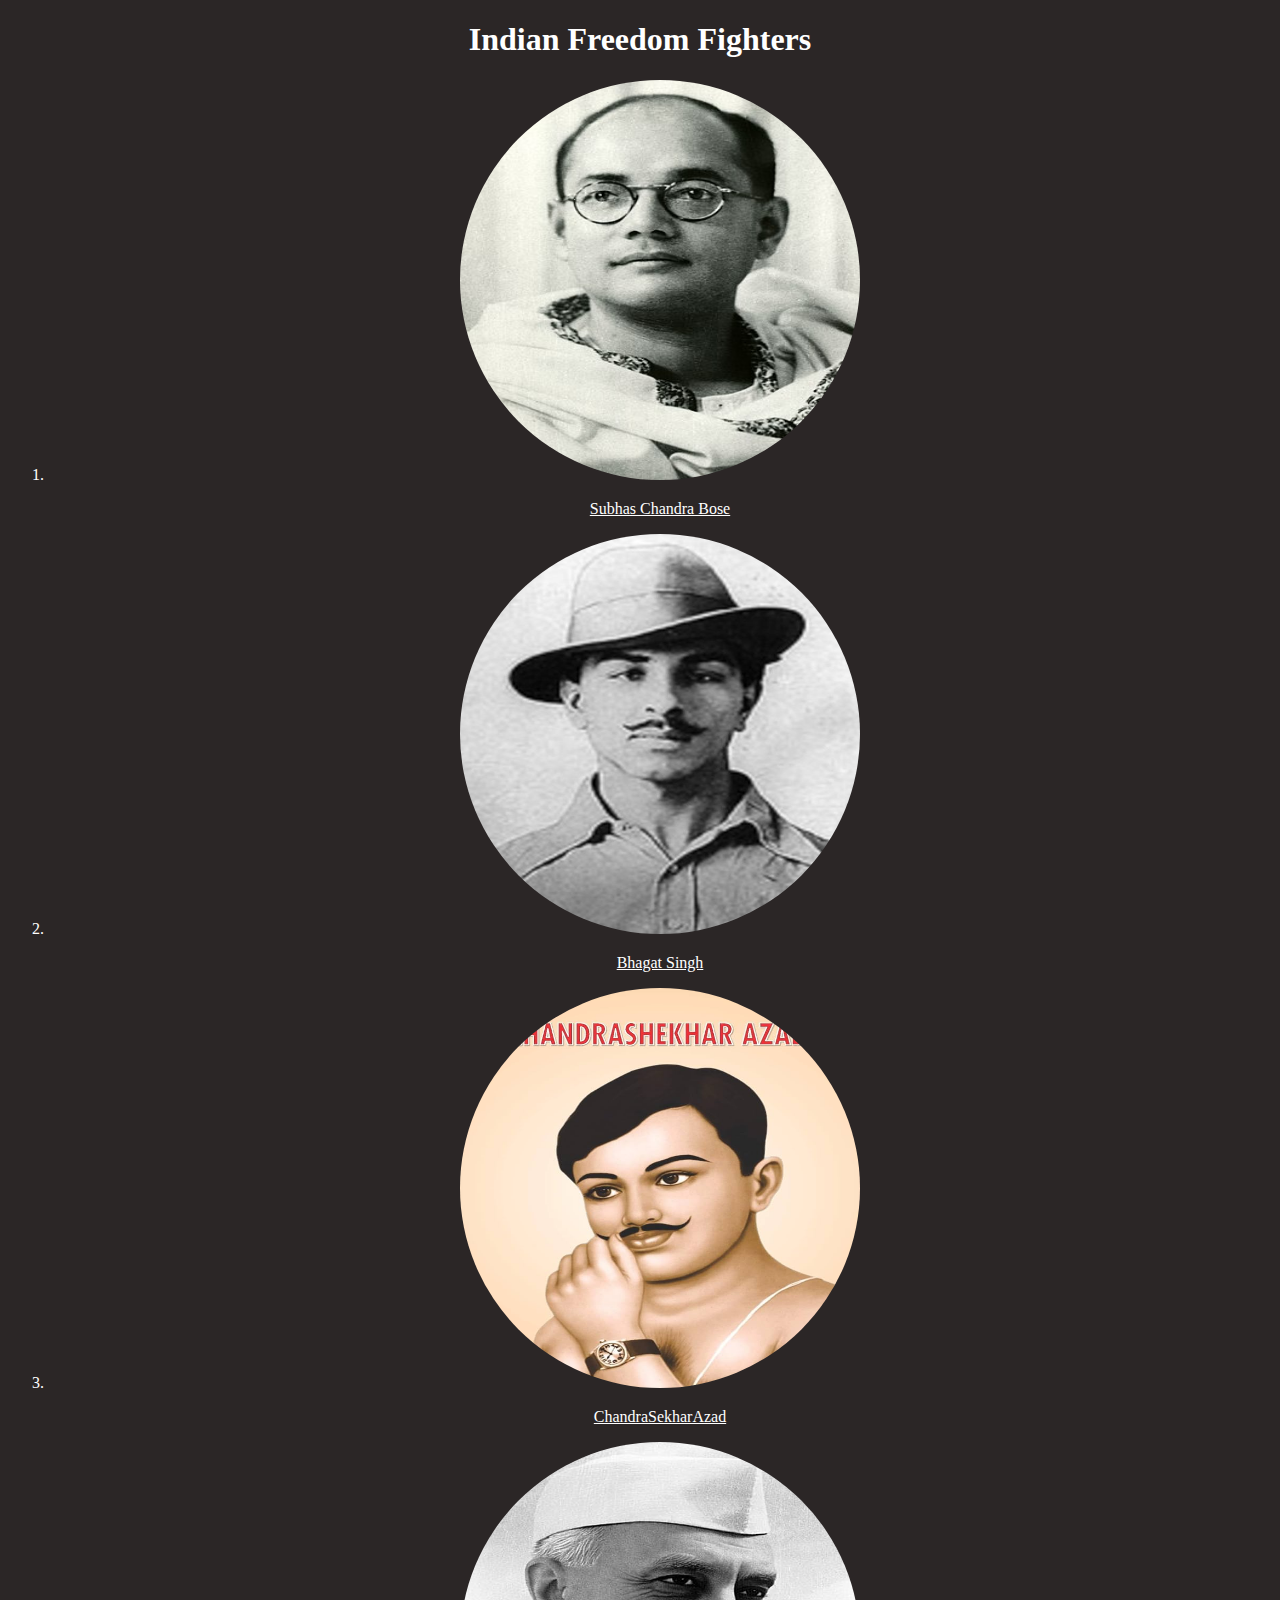
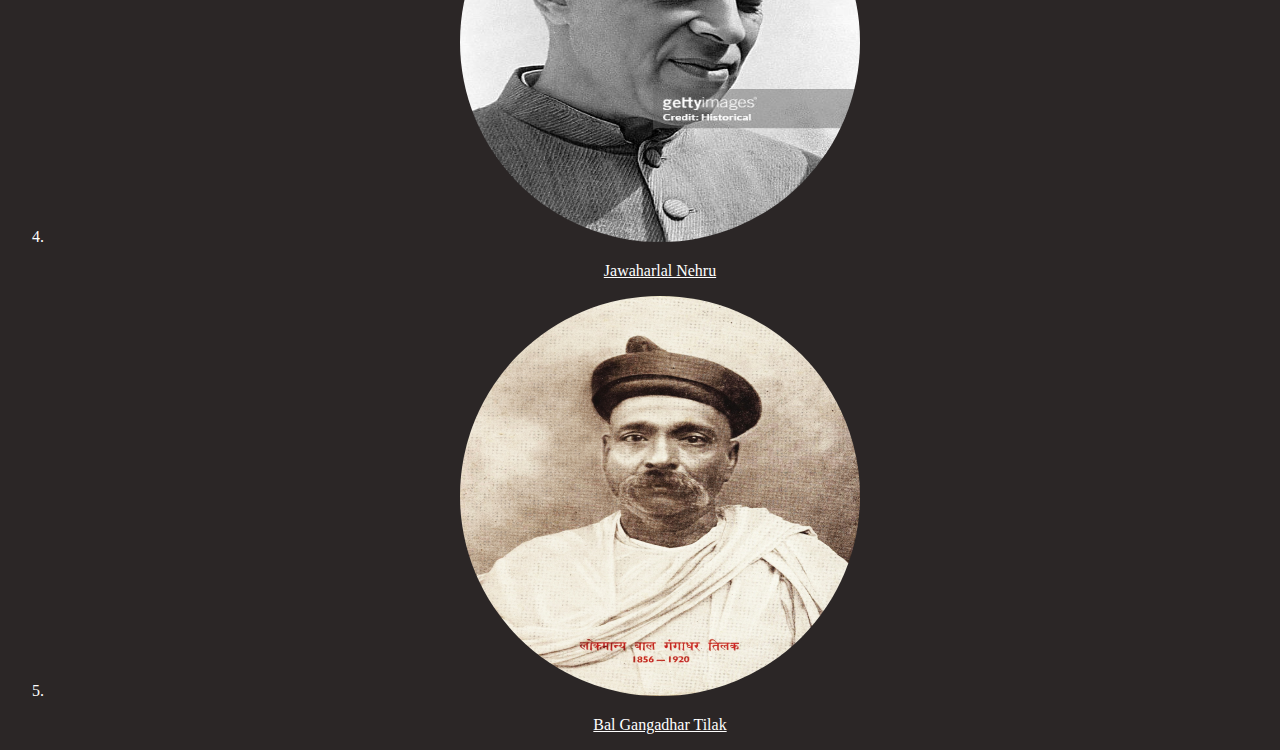
<file: index.html>
<!DOCTYPE html>
<html lang="en">
<head>
    <meta charset="UTF-8">
    <meta name="viewport" content="width=device-width, initial-scale=1.0">
    <link rel="stylesheet" href="./style.css">
    <title>Freedom Fighters</title>
</head>
<body>
    <div>
        <h1>Indian Freedom Fighters</h1>
        <ol>
            <li>
                <a href="./subhas.html">
                <img src="./SubhasChandra.jpeg" alt="Subhas Chandra Bose">
                <p>Subhas Chandra Bose</p>
                </a>
            </li>

            <li>
                <a href="./bhagat.html">
                    <img src="./BhagatSingh.jpg" alt="Bhagat Singh">
                    <p>Bhagat Singh</p>
                </a>
            </li>

            <li>
                <a href="./chandra.html">
                    <img src="./ChandraSekharAzad.jpg" alt="Chandra Sekhar Azad">
                    <p>ChandraSekharAzad</p>
                </a>
            </li>

            <li>
                <a href="./nehru.html">
                    <img src="./indian-prime-minister-jawaharlal-nehru.jpg" alt="Nehru">
                    <p>Jawaharlal Nehru</p>
                </a>
            </li>

            <li>
                <a href="tilak.html">
                    <img src="./Lokmanya_Gangadhar_Tilak.jpg" alt="Tilak">
                    <p>Bal Gangadhar Tilak</p>
                </a>
            </li>
        </ol>
    </div>
</body>
</html>
</file>
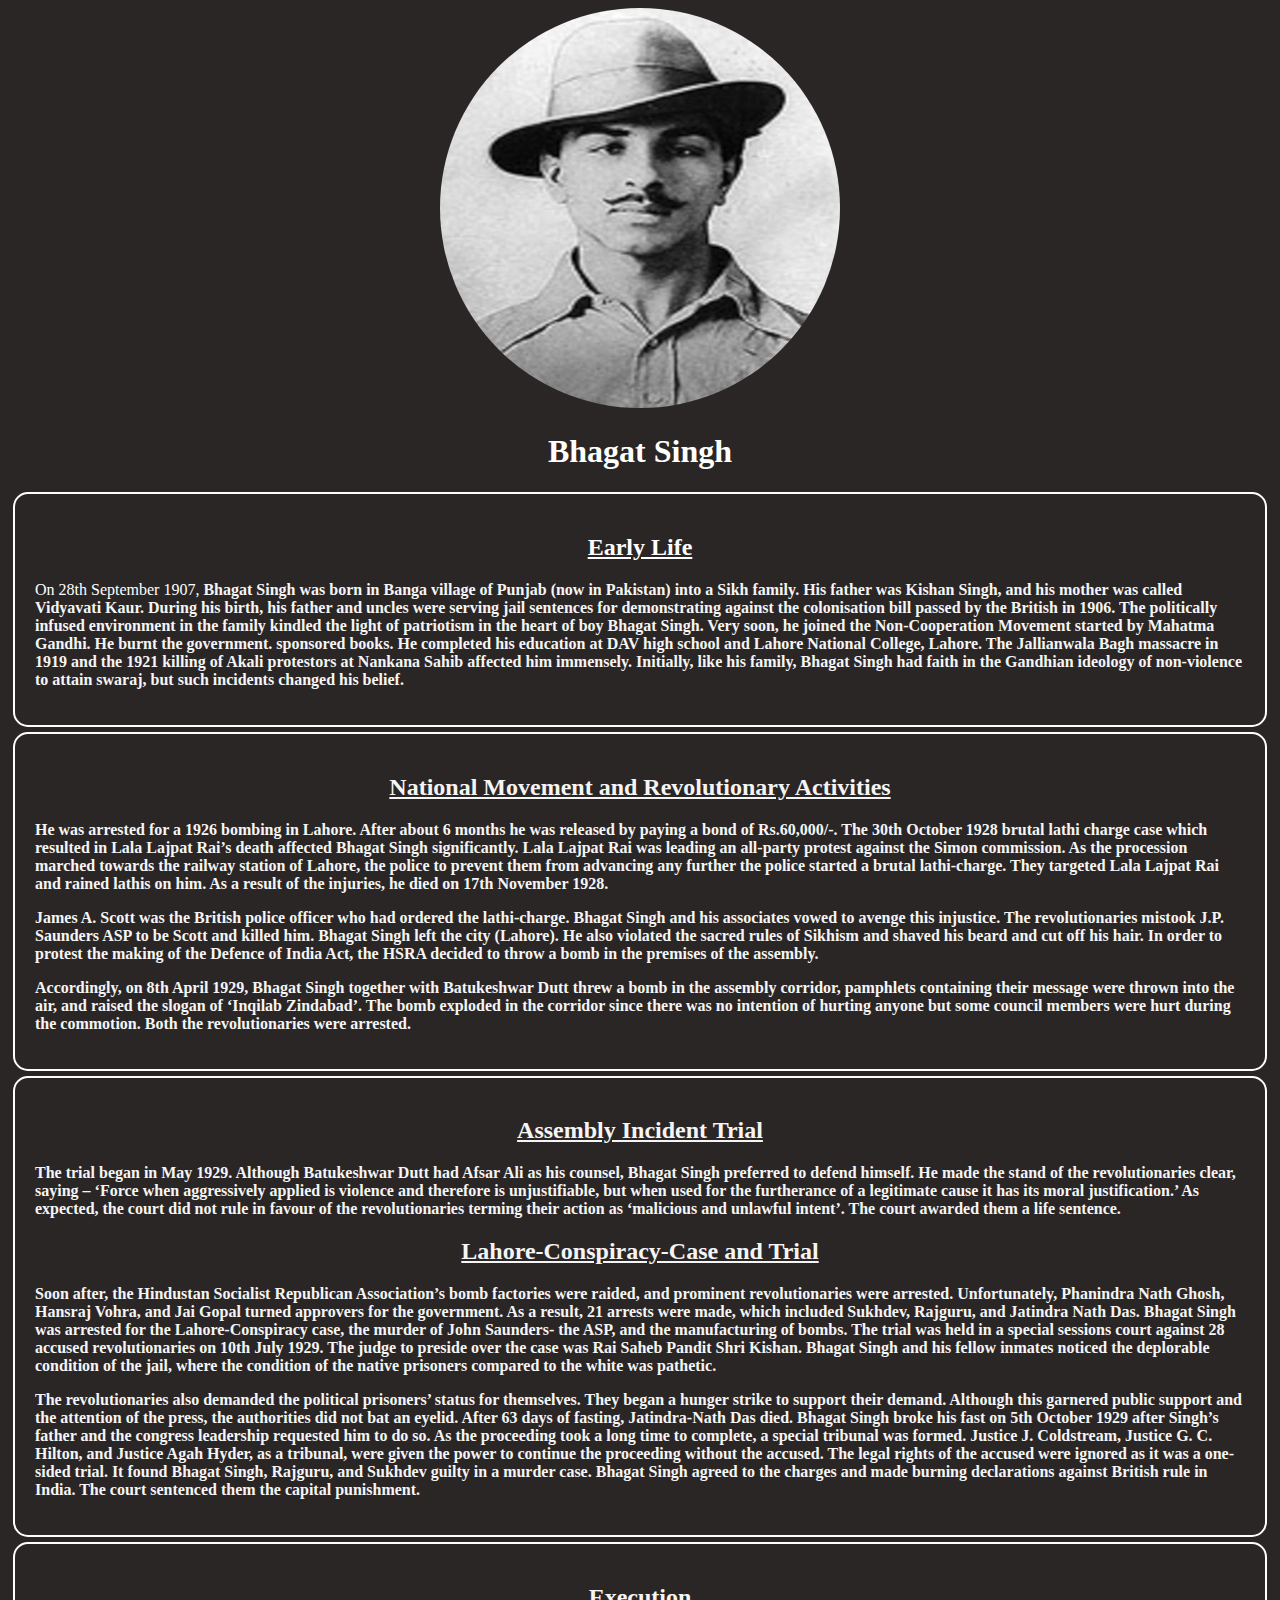
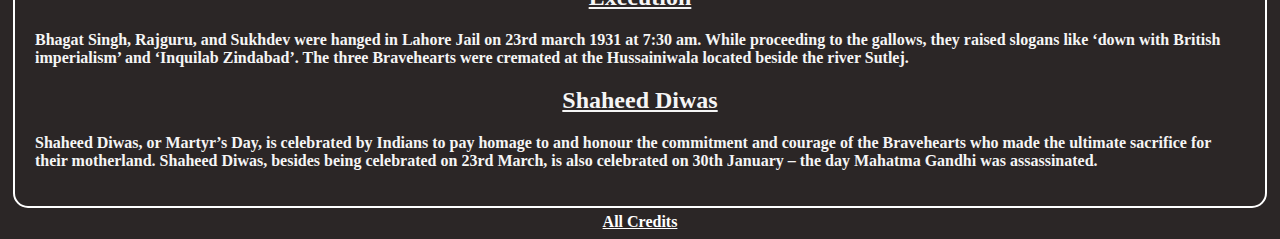
<file: bhagat.html>
<!DOCTYPE html>
<html lang="en">
<head>
    <meta charset="UTF-8">
    <meta name="viewport" content="width=device-width, initial-scale=1.0">
    <link rel="stylesheet" href="./style.css">
    <title>Bhagat Singh</title>
</head>
<body>
    <div>
        <img src="./BhagatSingh.jpg" alt="BhagatSingh">
        <h1>Bhagat Singh</h1>
    </div>

    <div class="box">
        <h2>Early Life</h2>
        <p>
            On 28th September 1907, <strong>Bhagat Singh<strong> was born in Banga village of Punjab (now in Pakistan) into a Sikh family. His father was Kishan Singh, and his mother was called Vidyavati Kaur. During his birth, his father and uncles were serving jail sentences for demonstrating against the colonisation bill passed by the British in 1906. The politically infused environment in the family kindled the light of patriotism in the heart of boy Bhagat Singh. Very soon, he joined the Non-Cooperation Movement started by Mahatma Gandhi. He burnt the government. sponsored books. He completed his education at DAV high school and Lahore National College, Lahore. The Jallianwala Bagh massacre in 1919 and the 1921 killing of Akali protestors at Nankana Sahib affected him immensely. Initially, like his family, Bhagat Singh had faith in the Gandhian ideology of non-violence to attain swaraj, but such incidents changed his belief. 
        </p>
    </div>

    <div class="box">
        <h2>National Movement and Revolutionary Activities</h2>
        <p>
            He was arrested for a 1926 bombing in Lahore. After about 6 months he was released by paying a bond of Rs.60,000/-. The 30th October 1928 brutal lathi charge case which resulted in Lala Lajpat Rai’s death affected Bhagat Singh significantly. Lala Lajpat Rai was leading an all-party protest against the Simon commission. As the procession marched towards the railway station of Lahore, the police to prevent them from advancing any further the police started a brutal lathi-charge. They targeted Lala Lajpat Rai and rained lathis on him. As a result of the injuries, he died on 17th November 1928. 
        </p>
        <p>
            James A. Scott was the British police officer who had ordered the lathi-charge. Bhagat Singh and his associates vowed to avenge this injustice. The revolutionaries mistook J.P. Saunders ASP to be Scott and killed him. Bhagat Singh left the city (Lahore). He also violated the sacred rules of Sikhism and shaved his beard and cut off his hair. In order to protest the making of the Defence of India Act, the HSRA decided to throw a bomb in the premises of the assembly. 
        </p>
        <p>
            Accordingly, on 8th April 1929, Bhagat Singh together with Batukeshwar Dutt threw a bomb in the assembly corridor, pamphlets containing their message were thrown into the air, and raised the slogan of ‘Inqilab Zindabad’. The bomb exploded in the corridor since there was no intention of hurting anyone but some council members were hurt during the commotion. Both the revolutionaries were arrested. 
        </p>
    </div>

    <div class="box">
        <h2>Assembly Incident Trial</h2>
        <p>
            The trial began in May 1929. Although Batukeshwar Dutt had Afsar Ali as his counsel, Bhagat Singh preferred to defend himself. He made the stand of the revolutionaries clear, saying – ‘Force when aggressively applied is violence and therefore is unjustifiable, but when used for the furtherance of a legitimate cause it has its moral justification.’ As expected, the court did not rule in favour of the revolutionaries terming their action as ‘malicious and unlawful intent’. The court awarded them a life sentence.
        </p>

        <h2>Lahore-Conspiracy-Case and Trial</h2>
        <p>
            Soon after, the Hindustan Socialist Republican Association’s bomb factories were raided, and prominent revolutionaries were arrested. Unfortunately, Phanindra Nath Ghosh, Hansraj Vohra, and Jai Gopal turned approvers for the government. As a result, 21 arrests were made, which included Sukhdev, Rajguru, and Jatindra Nath Das. Bhagat Singh was arrested for the Lahore-Conspiracy case, the murder of John Saunders- the ASP, and the manufacturing of bombs. The trial was held in a special sessions court against 28 accused revolutionaries on 10th July 1929. The judge to preside over the case was Rai Saheb Pandit Shri Kishan. Bhagat Singh and his fellow inmates noticed the deplorable condition of the jail, where the condition of the native prisoners compared to the white was pathetic.
        </p>
        <p>
            The revolutionaries also demanded the political prisoners’ status for themselves. They began a hunger strike to support their demand. Although this garnered public support and the attention of the press, the authorities did not bat an eyelid. After 63 days of fasting, Jatindra-Nath Das died. Bhagat Singh broke his fast on 5th October 1929 after Singh’s father and the congress leadership requested him to do so. As the proceeding took a long time to complete, a special tribunal was formed. Justice J. Coldstream, Justice G. C. Hilton, and Justice Agah Hyder, as a tribunal, were given the power to continue the proceeding without the accused. The legal rights of the accused were ignored as it was a one-sided trial. It found Bhagat Singh, Rajguru, and Sukhdev guilty in a murder case. Bhagat Singh agreed to the charges and made burning declarations against British rule in India. The court sentenced them the capital punishment. 
        </p>
    </div>

    <div class="box">
        <h2> Execution</h2>
        <p>
            Bhagat Singh, Rajguru, and Sukhdev were hanged in Lahore Jail on 23rd march 1931 at 7:30 am. While proceeding to the gallows, they raised slogans like ‘down with British imperialism’ and ‘Inquilab Zindabad’. The three Bravehearts were cremated at the Hussainiwala located beside the river Sutlej.
        </p>

        <h2>Shaheed Diwas</h2>
        <p>
            Shaheed Diwas, or Martyr’s Day, is celebrated by Indians to pay homage to and honour the commitment and courage of the Bravehearts who made the ultimate sacrifice for their motherland. Shaheed Diwas, besides being celebrated on 23rd March, is also celebrated on 30th January – the day Mahatma Gandhi was assassinated.
        </p>
    </div>

    <footer>
        <a href="https://unacademy.com/content/general-awareness/bhagat-singh-biography/#:~:text=On%2028th%20September%201907%2C%20he,by%20the%20British%20in%201906.">All Credits</a>
    </footer>
</body>
</html>
</file>
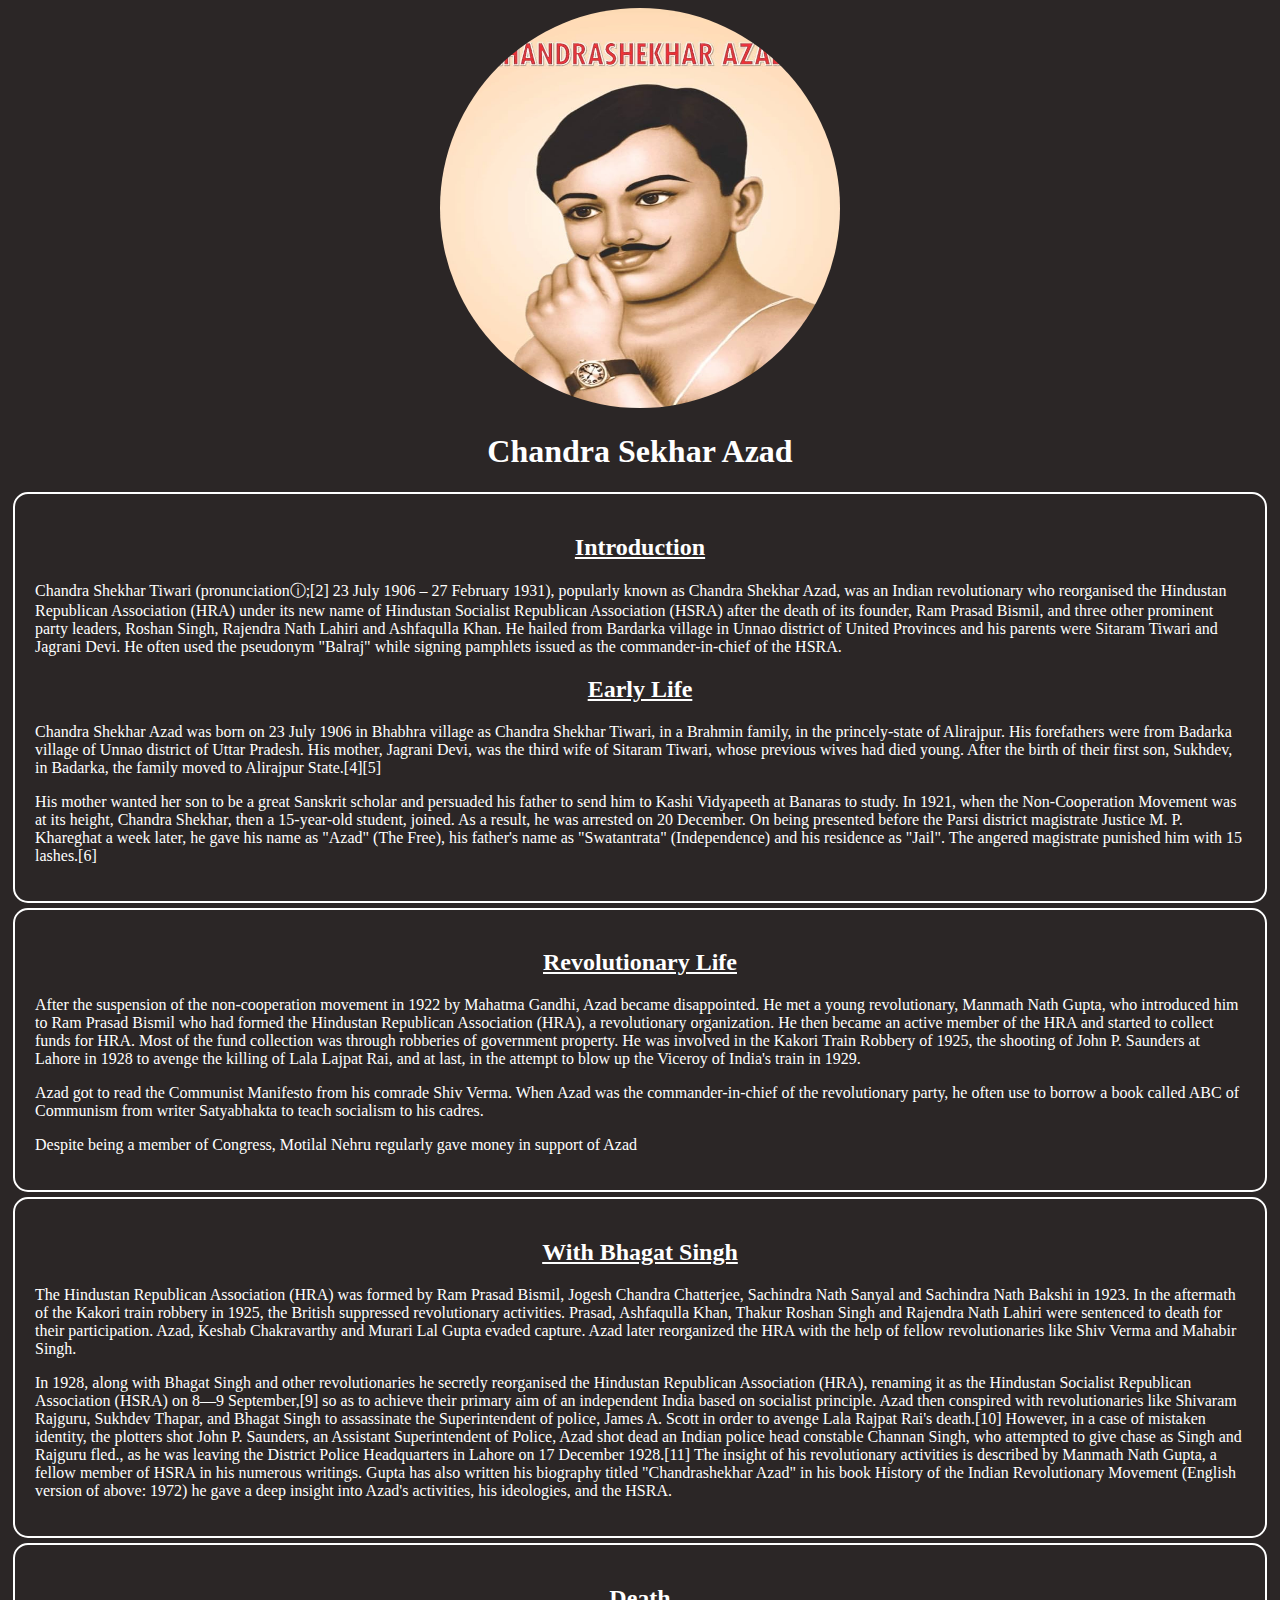
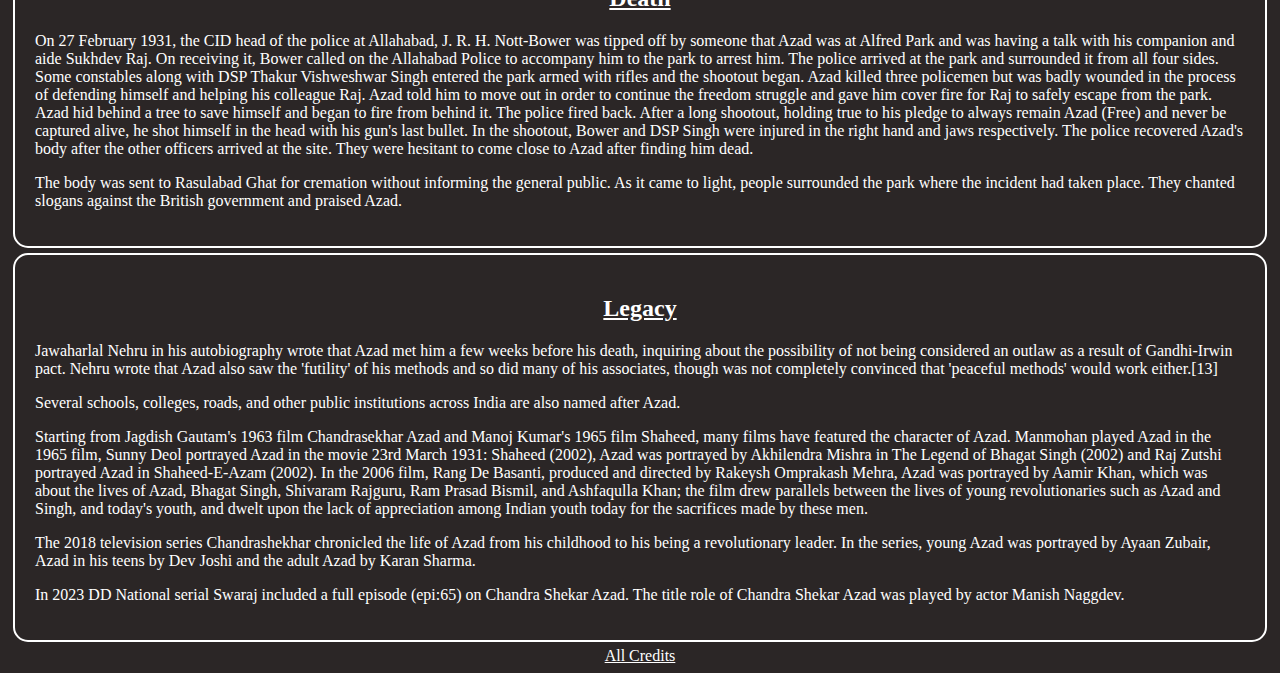
<file: chandra.html>
<!DOCTYPE html>
<html lang="en">
<head>
    <meta charset="UTF-8">
    <meta name="viewport" content="width=device-width, initial-scale=1.0">
    <link rel="stylesheet" href="./style.css">
    <title>Chandra Sekhar Azad</title>
</head>
<body>
    <div>
        <img src="./ChandraSekharAzad.jpg" alt="ChandraSekharAzad">
        <h1>Chandra Sekhar Azad</h1>
    </div>

    <div class="box">
        <h2>Introduction</h2>
        <p>
            Chandra Shekhar Tiwari (pronunciationⓘ;[2] 23 July 1906 – 27 February 1931), popularly known as Chandra Shekhar Azad, was an Indian revolutionary who reorganised the Hindustan Republican Association (HRA) under its new name of Hindustan Socialist Republican Association (HSRA) after the death of its founder, Ram Prasad Bismil, and three other prominent party leaders, Roshan Singh, Rajendra Nath Lahiri and Ashfaqulla Khan. He hailed from Bardarka village in Unnao district of United Provinces and his parents were Sitaram Tiwari and Jagrani Devi. He often used the pseudonym "Balraj" while signing pamphlets issued as the commander-in-chief of the HSRA.
        </p>

        <h2>Early Life</h2>
        <p>
            Chandra Shekhar Azad was born on 23 July 1906 in Bhabhra village as Chandra Shekhar Tiwari, in a Brahmin family, in the princely-state of Alirajpur. His forefathers were from Badarka village of Unnao district of Uttar Pradesh. His mother, Jagrani Devi, was the third wife of Sitaram Tiwari, whose previous wives had died young. After the birth of their first son, Sukhdev, in Badarka, the family moved to Alirajpur State.[4][5]
        </p>
        <p>
            His mother wanted her son to be a great Sanskrit scholar and persuaded his father to send him to Kashi Vidyapeeth at Banaras to study. In 1921, when the Non-Cooperation Movement was at its height, Chandra Shekhar, then a 15-year-old student, joined. As a result, he was arrested on 20 December. On being presented before the Parsi district magistrate Justice M. P. Khareghat a week later, he gave his name as "Azad" (The Free), his father's name as "Swatantrata" (Independence) and his residence as "Jail". The angered magistrate punished him with 15 lashes.[6]
        </p>
    </div>

    <div class="box">
        <h2>Revolutionary Life</h2>
        <p>
            After the suspension of the non-cooperation movement in 1922 by Mahatma Gandhi, Azad became disappointed. He met a young revolutionary, Manmath Nath Gupta, who introduced him to Ram Prasad Bismil who had formed the Hindustan Republican Association (HRA), a revolutionary organization. He then became an active member of the HRA and started to collect funds for HRA. Most of the fund collection was through robberies of government property. He was involved in the Kakori Train Robbery of 1925, the shooting of John P. Saunders at Lahore in 1928 to avenge the killing of Lala Lajpat Rai, and at last, in the attempt to blow up the Viceroy of India's train in 1929.
        </p>
        <p>
            Azad got to read the Communist Manifesto from his comrade Shiv Verma. When Azad was the commander-in-chief of the revolutionary party, he often use to borrow a book called ABC of Communism from writer Satyabhakta to teach socialism to his cadres.
        </p>
        <p>
            Despite being a member of Congress, Motilal Nehru regularly gave money in support of Azad
        </p>
    </div>

    <div class="box">
        <h2>With Bhagat Singh</h2>
        <p>
            The Hindustan Republican Association (HRA) was formed by Ram Prasad Bismil, Jogesh Chandra Chatterjee, Sachindra Nath Sanyal and Sachindra Nath Bakshi in 1923. In the aftermath of the Kakori train robbery in 1925, the British suppressed revolutionary activities. Prasad, Ashfaqulla Khan, Thakur Roshan Singh and Rajendra Nath Lahiri were sentenced to death for their participation. Azad, Keshab Chakravarthy and Murari Lal Gupta evaded capture. Azad later reorganized the HRA with the help of fellow revolutionaries like Shiv Verma and Mahabir Singh.
        </p>
        <p>
            In 1928, along with Bhagat Singh and other revolutionaries he secretly reorganised the Hindustan Republican Association (HRA), renaming it as the Hindustan Socialist Republican Association (HSRA) on 8—9 September,[9] so as to achieve their primary aim of an independent India based on socialist principle. Azad then conspired with revolutionaries like Shivaram Rajguru, Sukhdev Thapar, and Bhagat Singh to assassinate the Superintendent of police, James A. Scott in order to avenge Lala Rajpat Rai's death.[10] However, in a case of mistaken identity, the plotters shot John P. Saunders, an Assistant Superintendent of Police, Azad shot dead an Indian police head constable Channan Singh, who attempted to give chase as Singh and Rajguru fled., as he was leaving the District Police Headquarters in Lahore on 17 December 1928.[11] The insight of his revolutionary activities is described by Manmath Nath Gupta, a fellow member of HSRA in his numerous writings. Gupta has also written his biography titled "Chandrashekhar Azad" in his book History of the Indian Revolutionary Movement (English version of above: 1972) he gave a deep insight into Azad's activities, his ideologies, and the HSRA.
        </p>
    </div>

    <div class="box">
        <h2>Death</h2>
        <p>
            On 27 February 1931, the CID head of the police at Allahabad, J. R. H. Nott-Bower was tipped off by someone that Azad was at Alfred Park and was having a talk with his companion and aide Sukhdev Raj. On receiving it, Bower called on the Allahabad Police to accompany him to the park to arrest him. The police arrived at the park and surrounded it from all four sides. Some constables along with DSP Thakur Vishweshwar Singh entered the park armed with rifles and the shootout began. Azad killed three policemen but was badly wounded in the process of defending himself and helping his colleague Raj. Azad told him to move out in order to continue the freedom struggle and gave him cover fire for Raj to safely escape from the park. Azad hid behind a tree to save himself and began to fire from behind it. The police fired back. After a long shootout, holding true to his pledge to always remain Azad (Free) and never be captured alive, he shot himself in the head with his gun's last bullet. In the shootout, Bower and DSP Singh were injured in the right hand and jaws respectively. The police recovered Azad's body after the other officers arrived at the site. They were hesitant to come close to Azad after finding him dead.
        </p>
        <p>
            The body was sent to Rasulabad Ghat for cremation without informing the general public. As it came to light, people surrounded the park where the incident had taken place. They chanted slogans against the British government and praised Azad.
    </p>
    </div>

    <div class="box">
        <h2>Legacy</h2>
        <p>
            Jawaharlal Nehru in his autobiography wrote that Azad met him a few weeks before his death, inquiring about the possibility of not being considered an outlaw as a result of Gandhi-Irwin pact. Nehru wrote that Azad also saw the 'futility' of his methods and so did many of his associates, though was not completely convinced that 'peaceful methods' would work either.[13]
        </p>
        <p>
            Several schools, colleges, roads, and other public institutions across India are also named after Azad.
        </p>
        <p>
            Starting from Jagdish Gautam's 1963 film Chandrasekhar Azad and Manoj Kumar's 1965 film Shaheed, many films have featured the character of Azad. Manmohan played Azad in the 1965 film, Sunny Deol portrayed Azad in the movie 23rd March 1931: Shaheed (2002), Azad was portrayed by Akhilendra Mishra in The Legend of Bhagat Singh (2002) and Raj Zutshi portrayed Azad in Shaheed-E-Azam (2002). In the 2006 film, Rang De Basanti, produced and directed by Rakeysh Omprakash Mehra, Azad was portrayed by Aamir Khan, which was about the lives of Azad, Bhagat Singh, Shivaram Rajguru, Ram Prasad Bismil, and Ashfaqulla Khan; the film drew parallels between the lives of young revolutionaries such as Azad and Singh, and today's youth, and dwelt upon the lack of appreciation among Indian youth today for the sacrifices made by these men.
        </p>
        <p>
            The 2018 television series Chandrashekhar chronicled the life of Azad from his childhood to his being a revolutionary leader. In the series, young Azad was portrayed by Ayaan Zubair, Azad in his teens by Dev Joshi and the adult Azad by Karan Sharma.
        </p>
        <p>
            In 2023 DD National serial Swaraj included a full episode (epi:65) on Chandra Shekar Azad. The title role of Chandra Shekar Azad was played by actor Manish Naggdev.
        </p>
    </div>

    <footer>
        <a href="https://en.wikipedia.org/wiki/Chandra_Shekhar_Azad">All Credits</a>
    </footer>
</body>
</html>
</file>
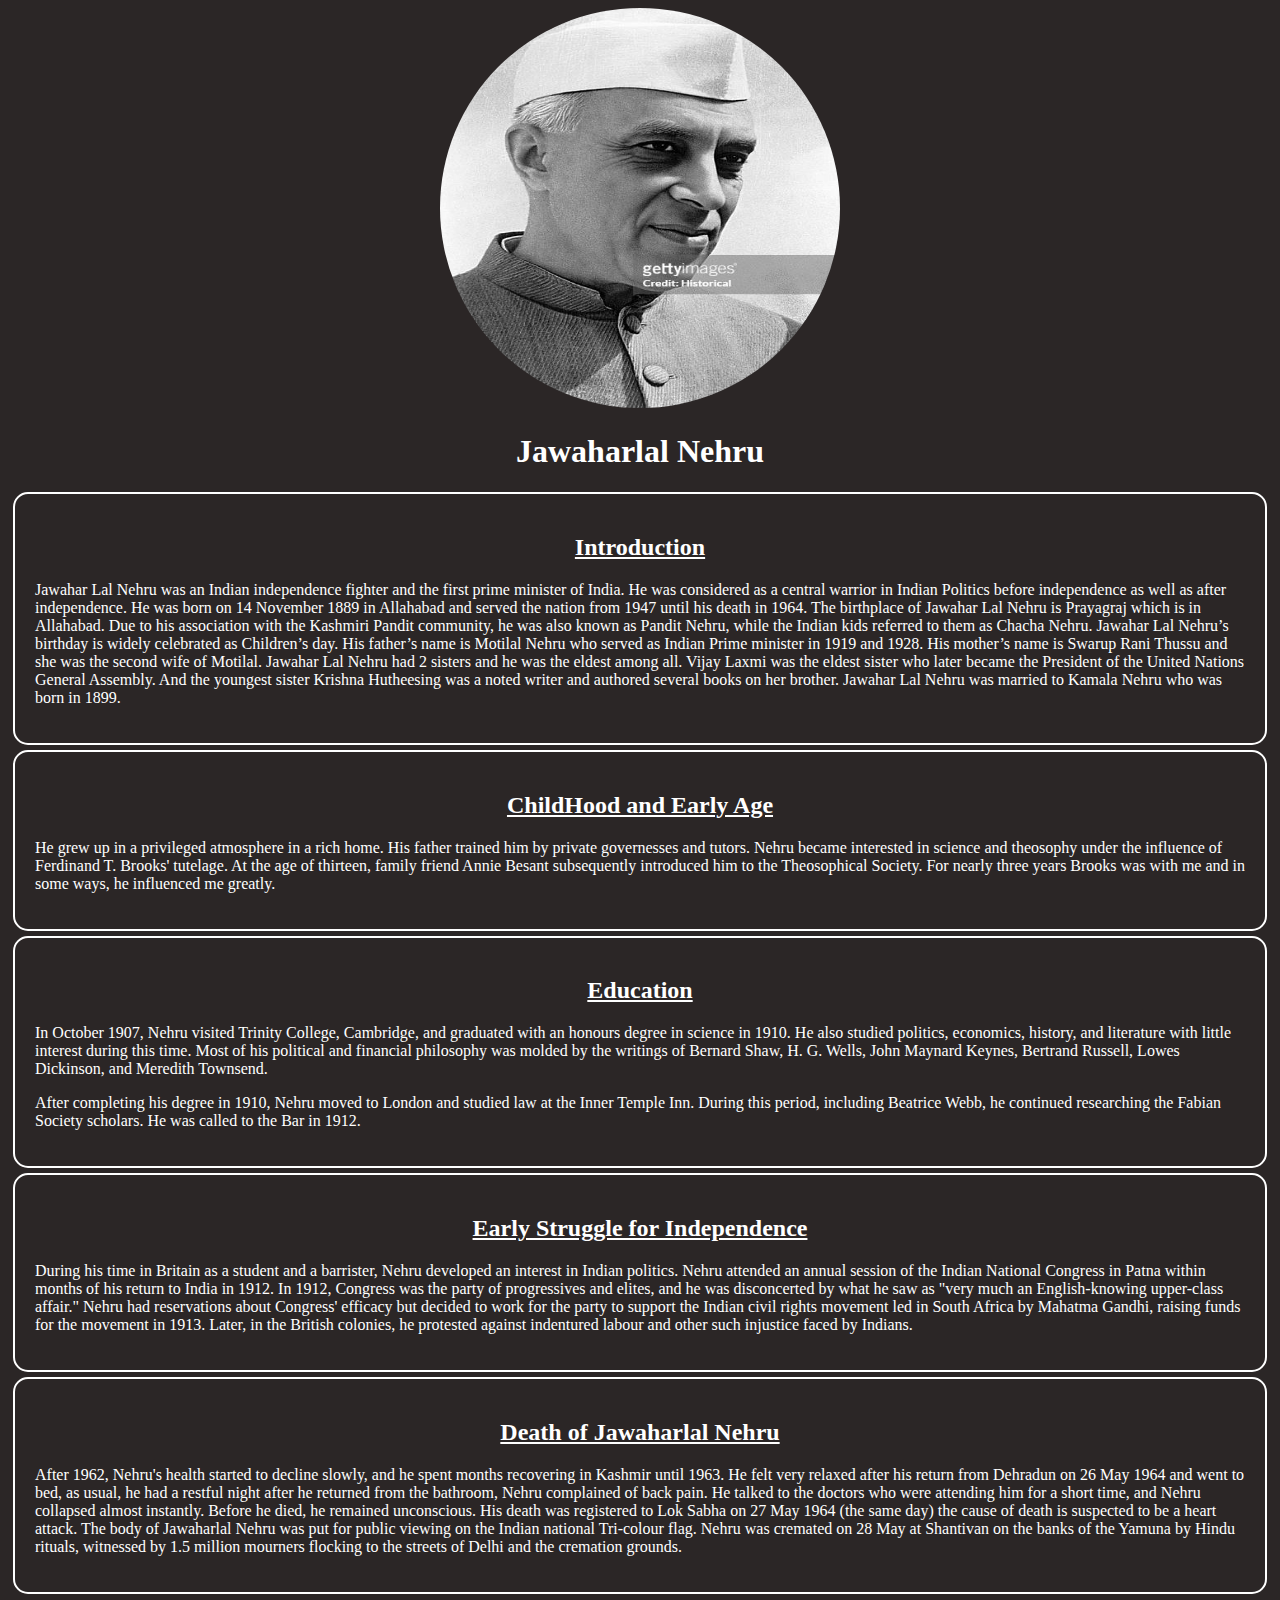
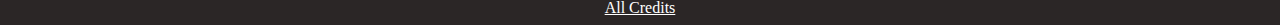
<file: nehru.html>
<!DOCTYPE html>
<html lang="en">
<head>
    <meta charset="UTF-8">
    <meta name="viewport" content="width=device-width, initial-scale=1.0">
    <link rel="stylesheet" href="./style.css">
    <title>Jawaharlal Nehru</title>
</head>
<body>
    <div>
        <img src="./indian-prime-minister-jawaharlal-nehru.jpg" alt="Nehru">
        <h1>Jawaharlal Nehru</h1>
    </div>

    <div class="box">
        <h2>Introduction</h2>
        <p>
            Jawahar Lal Nehru was an Indian independence fighter and the first prime minister of India. He was considered as a central warrior in Indian Politics before independence as well as after independence. He was born on 14 November 1889 in Allahabad and served the nation from 1947 until his death in 1964. The birthplace of Jawahar Lal Nehru is Prayagraj which is in Allahabad. Due to his association with the Kashmiri Pandit community, he was also known as Pandit Nehru, while the Indian kids referred to them as Chacha Nehru. Jawahar Lal Nehru’s birthday is widely celebrated as Children’s day. His father’s name is Motilal Nehru who served as Indian Prime minister in 1919 and 1928. His mother’s name is Swarup Rani Thussu and she was the second wife of Motilal. Jawahar Lal Nehru had 2 sisters and he was the eldest among all. Vijay Laxmi was the eldest sister who later became the President of the United Nations General Assembly. And the youngest sister Krishna Hutheesing was a noted writer and authored several books on her brother. Jawahar Lal Nehru was married to Kamala Nehru who was born in 1899.
        </p>
    </div>

    <div class="box">
        <h2>ChildHood and Early Age</h2>
        <p>
            He grew up in a privileged atmosphere in a rich home. His father trained him by private governesses and tutors. Nehru became interested in science and theosophy under the influence of Ferdinand T. Brooks' tutelage. At the age of thirteen, family friend Annie Besant subsequently introduced him to the Theosophical Society. For nearly three years Brooks was with me and in some ways, he influenced me greatly.
        </p>
    </div>

    <div class="box">
        <h2>Education</h2>
        <p>
            In October 1907, Nehru visited Trinity College, Cambridge, and graduated with an honours degree in science in 1910. He also studied politics, economics, history, and literature with little interest during this time. Most of his political and financial philosophy was molded by the writings of Bernard Shaw, H. G. Wells, John Maynard Keynes, Bertrand Russell, Lowes Dickinson, and Meredith Townsend.
        </p>
        <p>
            After completing his degree in 1910, Nehru moved to London and studied law at the Inner Temple Inn. During this period, including Beatrice Webb, he continued researching the Fabian Society scholars. He was called to the Bar in 1912.
        </p>
    </div>

    <div class="box">
        <h2>Early Struggle for Independence</h2>
        <p>
            During his time in Britain as a student and a barrister, Nehru developed an interest in Indian politics. Nehru attended an annual session of the Indian National Congress in Patna within months of his return to India in 1912. In 1912, Congress was the party of progressives and elites, and he was disconcerted by what he saw as "very much an English-knowing upper-class affair." Nehru had reservations about Congress' efficacy but decided to work for the party to support the Indian civil rights movement led in South Africa by Mahatma Gandhi, raising funds for the movement in 1913. Later, in the British colonies, he protested against indentured labour and other such injustice faced by Indians.
        </p>
    </div>

    <div class="box">
        <h2>Death of Jawaharlal Nehru</h2>
        <p>
            After 1962, Nehru's health started to decline slowly, and he spent months recovering in Kashmir until 1963. He felt very relaxed after his return from Dehradun on 26 May 1964 and went to bed, as usual, he had a restful night after he returned from the bathroom, Nehru complained of back pain. He talked to the doctors who were attending him for a short time, and Nehru collapsed almost instantly. Before he died, he remained unconscious. His death was registered to Lok Sabha on 27 May 1964 (the same day) the cause of death is suspected to be a heart attack. The body of Jawaharlal Nehru was put for public viewing on the Indian national Tri-colour flag. Nehru was cremated on 28 May at Shantivan on the banks of the Yamuna by Hindu rituals, witnessed by 1.5 million mourners flocking to the streets of Delhi and the cremation grounds.
        </p>
    </div>

    <footer>
        <a href="https://www.vedantu.com/biography/jawaharlal-nehru-biography">All Credits</a>
    </footer>
</body>
</html>
</file>
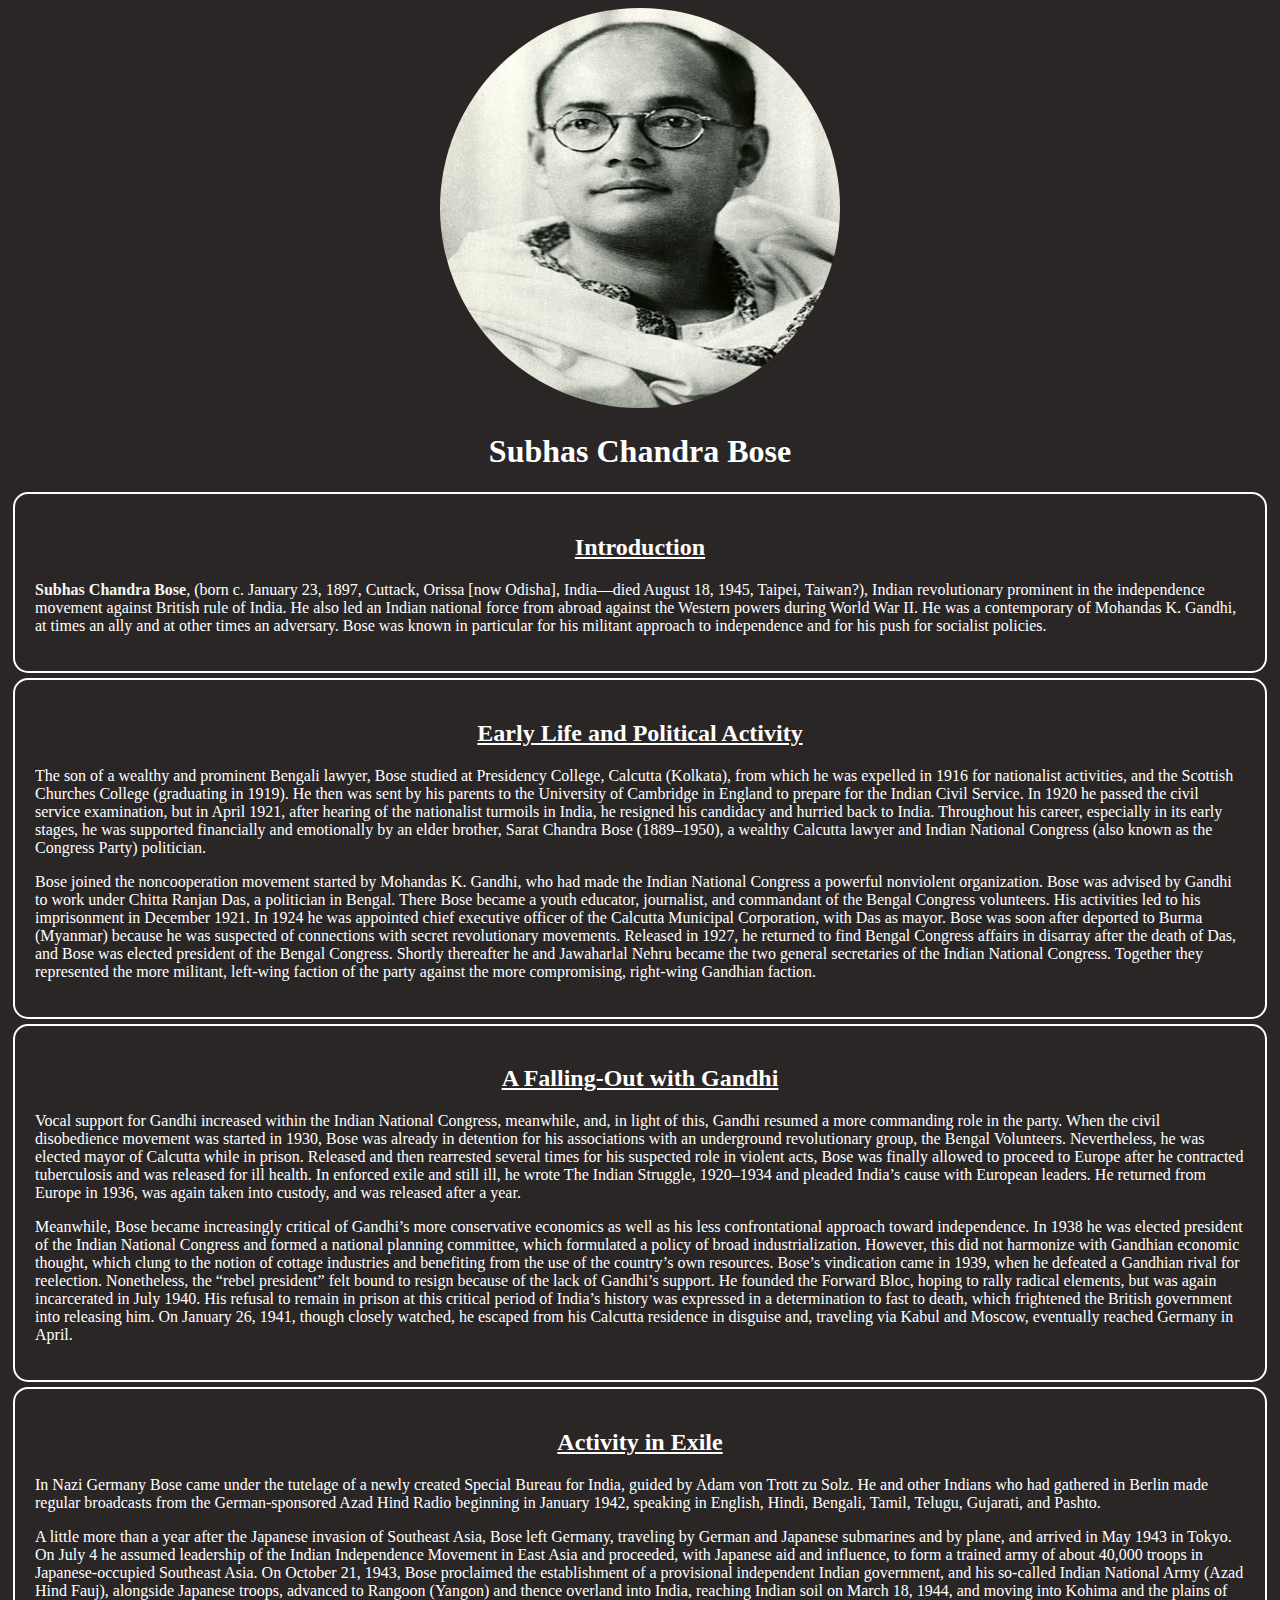
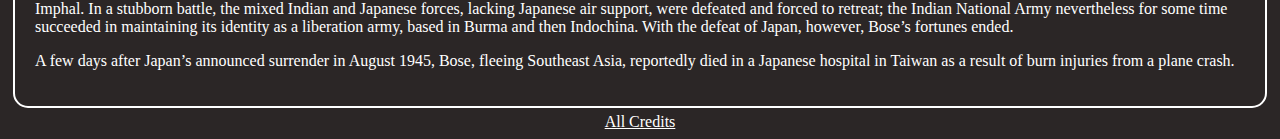
<file: subhas.html>
<!DOCTYPE html>
<html lang="en">
<head>
    <meta charset="UTF-8">
    <meta name="viewport" content="width=device-width, initial-scale=1.0">
    <link rel="stylesheet" href="./style.css">
    <title>Subhas Chandra Bose</title>
</head>
<body>
    <div>
        <img src="./SubhasChandra.jpeg" alt="SubhasChandraBose">
        <h1>Subhas Chandra Bose</h1>
    </div>

    <div class="box">
        <h2>Introduction</h2> 
        <p>
            <strong>Subhas Chandra Bose</strong>, (born c. January 23, 1897, Cuttack, Orissa [now Odisha], India—died August 18, 1945, Taipei, Taiwan?), Indian revolutionary prominent in the independence movement against British rule of India. He also led an Indian national force from abroad against the Western powers during World War II. He was a contemporary of Mohandas K. Gandhi, at times an ally and at other times an adversary. Bose was known in particular for his militant approach to independence and for his push for socialist policies.
        </p>
    </div>

    <div class="box">
        <h2>Early Life and Political Activity</h2>
        <p>
            The son of a wealthy and prominent Bengali lawyer, Bose studied at Presidency College, Calcutta (Kolkata), from which he was expelled in 1916 for nationalist activities, and the Scottish Churches College (graduating in 1919). He then was sent by his parents to the University of Cambridge in England to prepare for the Indian Civil Service. In 1920 he passed the civil service examination, but in April 1921, after hearing of the nationalist turmoils in India, he resigned his candidacy and hurried back to India. Throughout his career, especially in its early stages, he was supported financially and emotionally by an elder brother, Sarat Chandra Bose (1889–1950), a wealthy Calcutta lawyer and Indian National Congress (also known as the Congress Party) politician.
        </p>
        <p>
            Bose joined the noncooperation movement started by Mohandas K. Gandhi, who had made the Indian National Congress a powerful nonviolent organization. Bose was advised by Gandhi to work under Chitta Ranjan Das, a politician in Bengal. There Bose became a youth educator, journalist, and commandant of the Bengal Congress volunteers. His activities led to his imprisonment in December 1921. In 1924 he was appointed chief executive officer of the Calcutta Municipal Corporation, with Das as mayor. Bose was soon after deported to Burma (Myanmar) because he was suspected of connections with secret revolutionary movements. Released in 1927, he returned to find Bengal Congress affairs in disarray after the death of Das, and Bose was elected president of the Bengal Congress. Shortly thereafter he and Jawaharlal Nehru became the two general secretaries of the Indian National Congress. Together they represented the more militant, left-wing faction of the party against the more compromising, right-wing Gandhian faction.
        </p>
    </div>

    <div class="box">
        <h2>A Falling-Out with Gandhi</h2>
        <p>
            Vocal support for Gandhi increased within the Indian National Congress, meanwhile, and, in light of this, Gandhi resumed a more commanding role in the party. When the civil disobedience movement was started in 1930, Bose was already in detention for his associations with an underground revolutionary group, the Bengal Volunteers. Nevertheless, he was elected mayor of Calcutta while in prison. Released and then rearrested several times for his suspected role in violent acts, Bose was finally allowed to proceed to Europe after he contracted tuberculosis and was released for ill health. In enforced exile and still ill, he wrote The Indian Struggle, 1920–1934 and pleaded India’s cause with European leaders. He returned from Europe in 1936, was again taken into custody, and was released after a year.
        </p>
        <p>
            Meanwhile, Bose became increasingly critical of Gandhi’s more conservative economics as well as his less confrontational approach toward independence. In 1938 he was elected president of the Indian National Congress and formed a national planning committee, which formulated a policy of broad industrialization. However, this did not harmonize with Gandhian economic thought, which clung to the notion of cottage industries and benefiting from the use of the country’s own resources. Bose’s vindication came in 1939, when he defeated a Gandhian rival for reelection. Nonetheless, the “rebel president” felt bound to resign because of the lack of Gandhi’s support. He founded the Forward Bloc, hoping to rally radical elements, but was again incarcerated in July 1940. His refusal to remain in prison at this critical period of India’s history was expressed in a determination to fast to death, which frightened the British government into releasing him. On January 26, 1941, though closely watched, he escaped from his Calcutta residence in disguise and, traveling via Kabul and Moscow, eventually reached Germany in April.
        </p>
    </div>

    <div class="box">
        <h2>Activity in Exile</h2>
    <p>
        In Nazi Germany Bose came under the tutelage of a newly created Special Bureau for India, guided by Adam von Trott zu Solz. He and other Indians who had gathered in Berlin made regular broadcasts from the German-sponsored Azad Hind Radio beginning in January 1942, speaking in English, Hindi, Bengali, Tamil, Telugu, Gujarati, and Pashto.
    </p>
    <p>
        A little more than a year after the Japanese invasion of Southeast Asia, Bose left Germany, traveling by German and Japanese submarines and by plane, and arrived in May 1943 in Tokyo. On July 4 he assumed leadership of the Indian Independence Movement in East Asia and proceeded, with Japanese aid and influence, to form a trained army of about 40,000 troops in Japanese-occupied Southeast Asia. On October 21, 1943, Bose proclaimed the establishment of a provisional independent Indian government, and his so-called Indian National Army (Azad Hind Fauj), alongside Japanese troops, advanced to Rangoon (Yangon) and thence overland into India, reaching Indian soil on March 18, 1944, and moving into Kohima and the plains of Imphal. In a stubborn battle, the mixed Indian and Japanese forces, lacking Japanese air support, were defeated and forced to retreat; the Indian National Army nevertheless for some time succeeded in maintaining its identity as a liberation army, based in Burma and then Indochina. With the defeat of Japan, however, Bose’s fortunes ended.
    </p>
    <p>
        A few days after Japan’s announced surrender in August 1945, Bose, fleeing Southeast Asia, reportedly died in a Japanese hospital in Taiwan as a result of burn injuries from a plane crash.
    </p>
    </div>

    <footer>
        <a href="https://www.britannica.com/biography/Subhas-Chandra-Bose">All Credits</a>
    </footer>
</body>
</html>
</file>
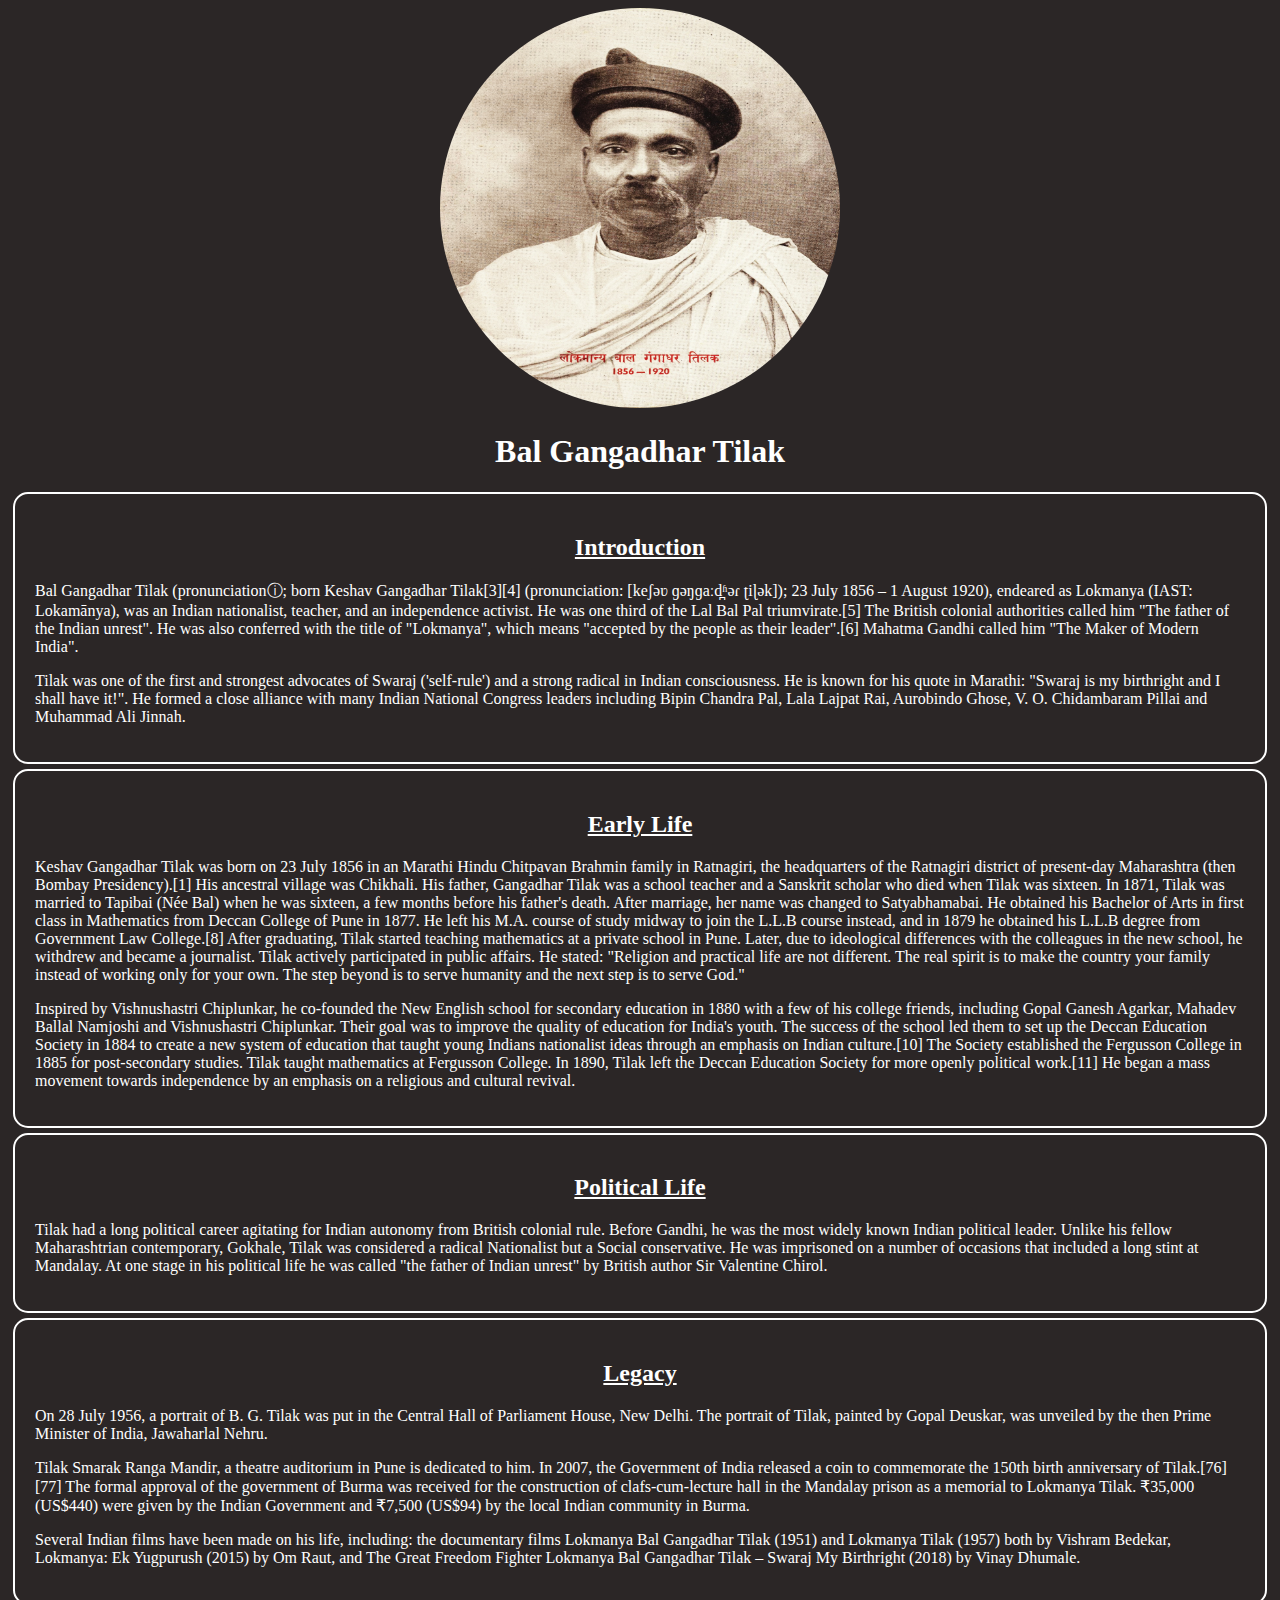
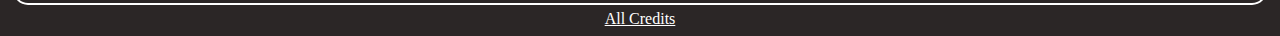
<file: tilak.html>
<!DOCTYPE html>
<html lang="en">
<head>
    <meta charset="UTF-8">
    <meta name="viewport" content="width=device-width, initial-scale=1.0">
    <link rel="stylesheet" href="./style.css">
    <title>Bal Gangadhar Tilak</title>
</head>
<body>
    <div>
        <img src="./Lokmanya_Gangadhar_Tilak.jpg" alt="Lokmanya_Gangadhar_Tilak">
        <h1>Bal Gangadhar Tilak</h1>
    </div>

    <div class="box">
        <h2>Introduction</h2>
        <p>
            Bal Gangadhar Tilak (pronunciationⓘ; born Keshav Gangadhar Tilak[3][4] (pronunciation: [keʃəʋ ɡəŋɡaːd̪ʱəɾ ʈiɭək]); 23 July 1856 – 1 August 1920), endeared as Lokmanya (IAST: Lokamānya), was an Indian nationalist, teacher, and an independence activist. He was one third of the Lal Bal Pal triumvirate.[5] The British colonial authorities called him "The father of the Indian unrest". He was also conferred with the title of "Lokmanya", which means "accepted by the people as their leader".[6] Mahatma Gandhi called him "The Maker of Modern India".
        </p>
        <p>
            Tilak was one of the first and strongest advocates of Swaraj ('self-rule') and a strong radical in Indian consciousness. He is known for his quote in Marathi: "Swaraj is my birthright and I shall have it!". He formed a close alliance with many Indian National Congress leaders including Bipin Chandra Pal, Lala Lajpat Rai, Aurobindo Ghose, V. O. Chidambaram Pillai and Muhammad Ali Jinnah.
        </p>
    </div>

    <div class="box">
        <h2>Early Life</h2>
        <p>
            Keshav Gangadhar Tilak was born on 23 July 1856 in an Marathi Hindu Chitpavan Brahmin family in Ratnagiri, the headquarters of the Ratnagiri district of present-day Maharashtra (then Bombay Presidency).[1] His ancestral village was Chikhali. His father, Gangadhar Tilak was a school teacher and a Sanskrit scholar who died when Tilak was sixteen. In 1871, Tilak was married to Tapibai (Née Bal) when he was sixteen, a few months before his father's death. After marriage, her name was changed to Satyabhamabai. He obtained his Bachelor of Arts in first class in Mathematics from Deccan College of Pune in 1877. He left his M.A. course of study midway to join the L.L.B course instead, and in 1879 he obtained his L.L.B degree from Government Law College.[8] After graduating, Tilak started teaching mathematics at a private school in Pune. Later, due to ideological differences with the colleagues in the new school, he withdrew and became a journalist. Tilak actively participated in public affairs. He stated: "Religion and practical life are not different. The real spirit is to make the country your family instead of working only for your own. The step beyond is to serve humanity and the next step is to serve God."
        </p>
        <p>
            Inspired by Vishnushastri Chiplunkar, he co-founded the New English school for secondary education in 1880 with a few of his college friends, including Gopal Ganesh Agarkar, Mahadev Ballal Namjoshi and Vishnushastri Chiplunkar. Their goal was to improve the quality of education for India's youth. The success of the school led them to set up the Deccan Education Society in 1884 to create a new system of education that taught young Indians nationalist ideas through an emphasis on Indian culture.[10] The Society established the Fergusson College in 1885 for post-secondary studies. Tilak taught mathematics at Fergusson College. In 1890, Tilak left the Deccan Education Society for more openly political work.[11] He began a mass movement towards independence by an emphasis on a religious and cultural revival.
        </p>
    </div>
    
    <div class="box">
        <h2>Political Life</h2>
        <p>
            Tilak had a long political career agitating for Indian autonomy from British colonial rule. Before Gandhi, he was the most widely known Indian political leader. Unlike his fellow Maharashtrian contemporary, Gokhale, Tilak was considered a radical Nationalist but a Social conservative. He was imprisoned on a number of occasions that included a long stint at Mandalay. At one stage in his political life he was called "the father of Indian unrest" by British author Sir Valentine Chirol.
        </p>
    </div>

    <div class="box">
        <h2>Legacy</h2>
        <p>
            On 28 July 1956, a portrait of B. G. Tilak was put in the Central Hall of Parliament House, New Delhi. The portrait of Tilak, painted by Gopal Deuskar, was unveiled by the then Prime Minister of India, Jawaharlal Nehru.
        </p>
        <p>
            Tilak Smarak Ranga Mandir, a theatre auditorium in Pune is dedicated to him. In 2007, the Government of India released a coin to commemorate the 150th birth anniversary of Tilak.[76][77] The formal approval of the government of Burma was received for the construction of clafs-cum-lecture hall in the Mandalay prison as a memorial to Lokmanya Tilak. ₹35,000 (US$440) were given by the Indian Government and ₹7,500 (US$94) by the local Indian community in Burma.
        </p>
        <p>
            Several Indian films have been made on his life, including: the documentary films Lokmanya Bal Gangadhar Tilak (1951) and Lokmanya Tilak (1957) both by Vishram Bedekar, Lokmanya: Ek Yugpurush (2015) by Om Raut, and The Great Freedom Fighter Lokmanya Bal Gangadhar Tilak – Swaraj My Birthright (2018) by Vinay Dhumale.
        </p>
    </div>
    
    <footer>
        <a href="https://en.wikipedia.org/wiki/Bal_Gangadhar_Tilak">All Credits</a>
    </footer>
</body>
</html>
</file>
<file: style.css>
div{
    text-align: center;
}

strong{
    color: whitesmoke;
}

img{
    height: 400px;
    width: 400px;
    border-radius: 50%;
}

body{
    background-color: rgb(43, 38, 38);
    color: white;
}

a{
    color:white;
    /* text-decoration: none; */
}

h2{
    text-decoration: underline;
    text-align: center;
}

.box{
    text-align:left;
    border: 2px solid white;
    border-radius: 15px;
    margin: 5px;
    padding: 20px;
}

/* h2.box{
    text-align: center;
} */

footer{
    text-align: center;
    /* text-decoration: underline; */
}
</file>
